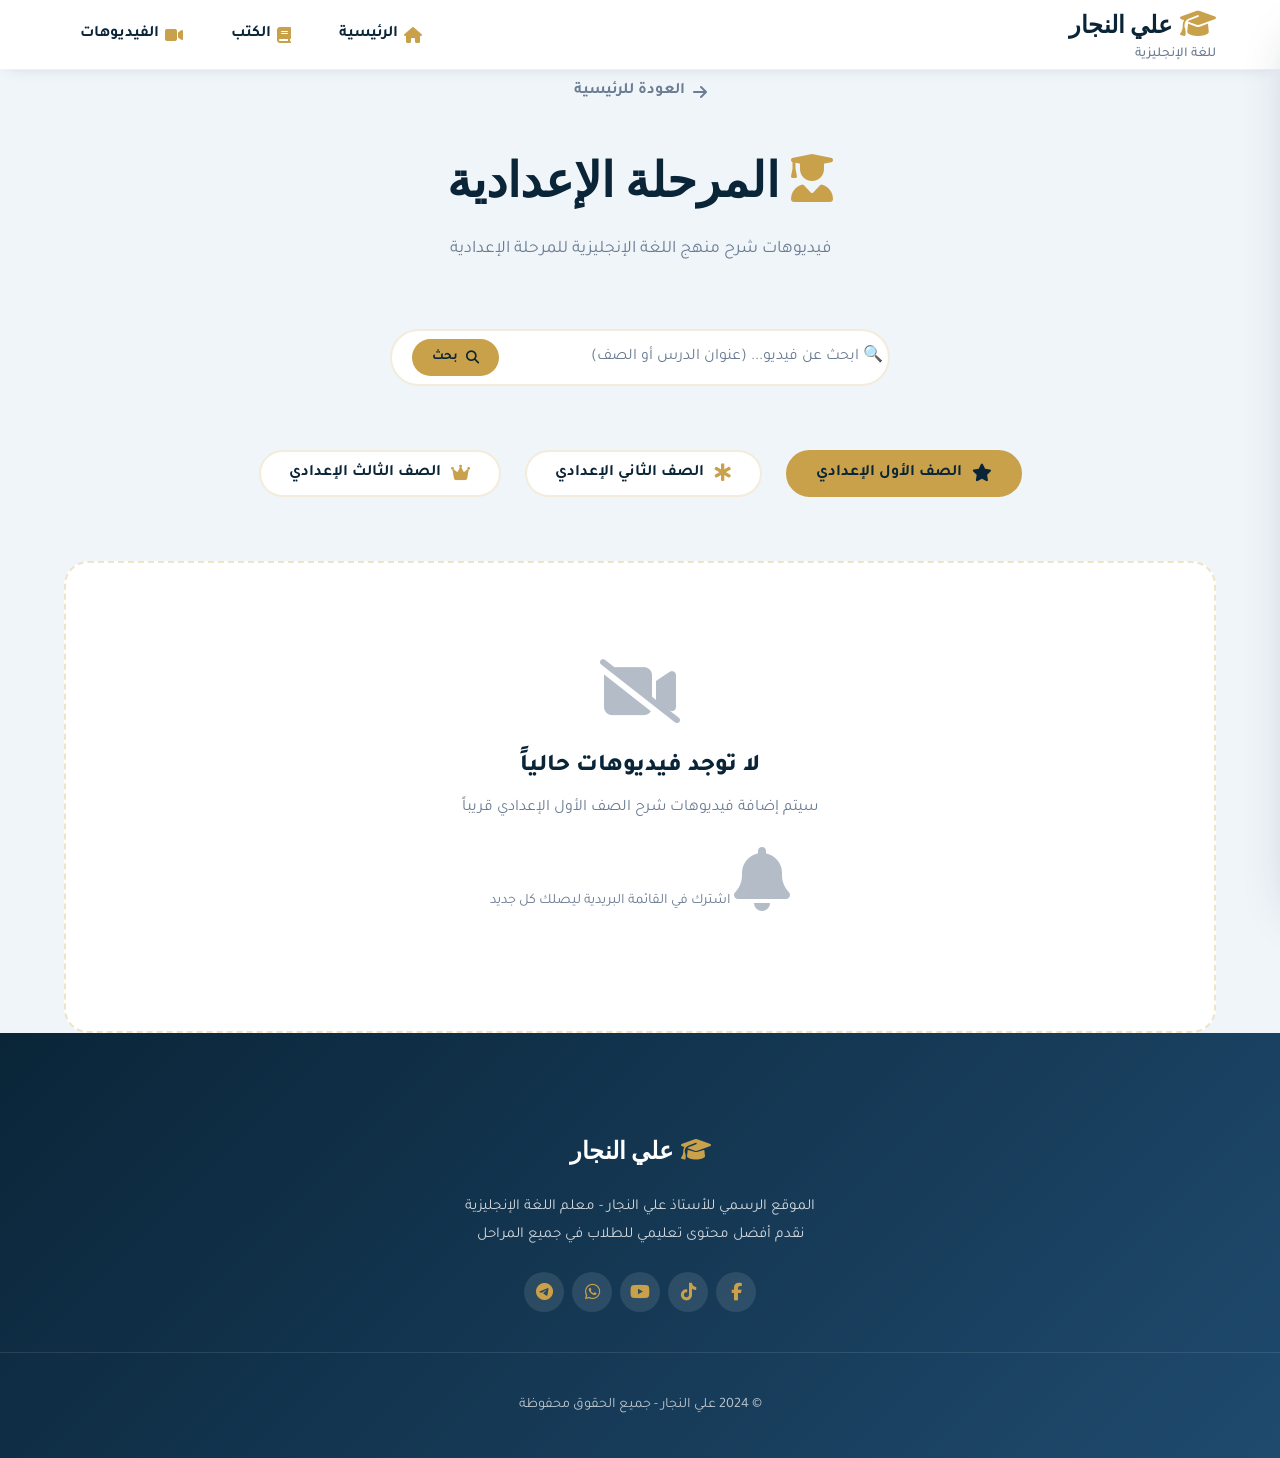
<file: videos-middle.html>
<!DOCTYPE html>
<html lang="ar" dir="rtl">
<head>
  <meta charset="UTF-8">
  <meta name="viewport" content="width=device-width, initial-scale=1.0, maximum-scale=5.0">
  <meta name="description" content="فيديوهات شرح اللغة الإنجليزية - المرحلة الإعدادية - الأستاذ علي النجار">
  <meta name="theme-color" content="#0a2538">
  <title>فيديوهات الشرح - المرحلة الإعدادية | علي النجار</title>
  
  <!-- Font Awesome 6 -->
  <link rel="stylesheet" href="https://cdnjs.cloudflare.com/ajax/libs/font-awesome/6.4.0/css/all.min.css">
  
  <!-- Google Fonts -->
  <link href="https://fonts.googleapis.com/css2?family=Cairo:wght@400;600;700;800;900&family=Playfair+Display:wght@700;900&family=Tajawal:wght@400;500;700;800&display=swap" rel="stylesheet">
  <link rel="icon" type="image/x-icon" href="Ali.ico">

  <!-- ملف الـ CSS -->
  <link rel="stylesheet" href="style.css">
  
  <style>
    /* تنسيقات إضافية للصفوف والبحث */
    .grade-tabs {
      display: flex;
      justify-content: center;
      gap: var(--space-md);
      flex-wrap: wrap;
      margin-bottom: var(--space-xl);
    }
    
    .grade-tab {
      display: flex;
      align-items: center;
      gap: 10px;
      padding: 12px 28px;
      border-radius: var(--radius-full);
      background: var(--color-white);
      border: 2px solid rgba(201,161,75,0.2);
      color: var(--color-blue-deep);
      font-weight: 700;
      font-size: 1rem;
      transition: var(--transition-slow);
      cursor: pointer;
    }
    
    .grade-tab i {
      color: var(--color-gold);
      font-size: 1.1rem;
    }
    
    .grade-tab:hover {
      background: var(--color-gold-light);
      border-color: var(--color-gold);
      transform: translateY(-2px);
    }
    
    .grade-tab.active {
      background: var(--color-gold);
      border-color: var(--color-gold);
      color: var(--color-blue-deep);
    }
    
    .grade-tab.active i {
      color: var(--color-blue-deep);
    }
    
    /* شريط البحث */
    .search-container {
      max-width: 500px;
      margin: 0 auto var(--space-xl);
    }
    
    .search-box {
      display: flex;
      align-items: center;
      background: var(--color-white);
      border: 2px solid rgba(201,161,75,0.2);
      border-radius: var(--radius-full);
      padding: 5px 5px 5px 20px;
      transition: var(--transition-normal);
    }
    
    .search-box:focus-within {
      border-color: var(--color-gold);
      box-shadow: var(--shadow-gold);
    }
    
    .search-box input {
      flex: 1;
      border: none;
      padding: 12px 0;
      font-size: 1rem;
      font-family: var(--font-primary);
      background: transparent;
      outline: none;
    }
    
    .search-box input::placeholder {
      color: var(--color-gray-medium);
    }
    
    .search-box button {
      background: var(--color-gold);
      border: none;
      padding: 10px 20px;
      border-radius: var(--radius-full);
      color: var(--color-blue-deep);
      font-weight: 600;
      cursor: pointer;
      transition: var(--transition-normal);
      display: flex;
      align-items: center;
      gap: 8px;
    }
    
    .search-box button:hover {
      background: var(--color-gold-dark);
      transform: scale(1.02);
    }
    
    /* حالة عدم وجود فيديوهات */
    .empty-videos {
      text-align: center;
      padding: var(--space-2xl);
      background: var(--color-white);
      border-radius: var(--radius-lg);
      border: 2px dashed rgba(201,161,75,0.3);
      margin-top: var(--space-lg);
    }
    
    .empty-videos i {
      font-size: 4rem;
      color: var(--color-gray-medium);
      margin-bottom: var(--space-md);
      opacity: 0.5;
    }
    
    .empty-videos h3 {
      font-size: 1.5rem;
      font-weight: 800;
      color: var(--color-blue-deep);
      margin-bottom: var(--space-xs);
    }
    
    .empty-videos p {
      color: var(--color-gray-medium);
      font-size: 1rem;
    }
    
    .grade-content {
      display: none;
    }
    
    .grade-content.active {
      display: block;
    }
    
    .videos-grid {
      display: grid;
      grid-template-columns: repeat(auto-fill, minmax(320px, 1fr));
      gap: var(--space-lg);
      margin-top: var(--space-lg);
    }
  </style>
</head>
<body>

<!-- ===== القائمة العلوية ===== -->
<header class="main-header">
  <div class="header-container">
    <div class="logo-section">
      <a href="index.html" class="logo">
        <i class="fas fa-graduation-cap"></i>
        <span>علي النجار</span>
      </a>
      <span class="logo-subtitle">للغة الإنجليزية</span>
    </div>
    
    <nav class="main-nav" id="mainNav">
      <a href="index.html" class="nav-link">
        <i class="fas fa-home"></i> الرئيسية
      </a>
      <a href="index.html" class="nav-link">
        <i class="fas fa-book"></i> الكتب
      </a>
      <a href="index.html" class="nav-link">
        <i class="fas fa-video"></i> الفيديوهات
      </a>
    </nav>
    
    <button class="mobile-menu-btn" id="mobileMenuBtn" aria-label="القائمة">
      <i class="fas fa-bars"></i>
    </button>
  </div>
</header>

<!-- ===== القائمة الجانبية للجوال ===== -->
<div class="mobile-sidebar" id="mobileSidebar">
  <div class="sidebar-header">
    <h3>القائمة</h3>
    <button class="close-sidebar" id="closeSidebar">
      <i class="fas fa-times"></i>
    </button>
  </div>
  <nav class="sidebar-nav">
    <a href="index.html"><i class="fas fa-home"></i> الرئيسية</a>
    <a href="index.html"><i class="fas fa-book"></i> الكتب</a>
    <a href="index.html"><i class="fas fa-video"></i> الفيديوهات</a>
  </nav>
</div>
<div class="sidebar-overlay" id="sidebarOverlay"></div>

<!-- ===== محتوى الصفحة ===== -->
<section class="videos-page">
  <div class="page-container">
    <div class="page-header">
      <a href="index.html" class="back-button">
        <i class="fas fa-arrow-right"></i>
        <span>العودة للرئيسية</span>
      </a>
      <h1 class="page-title">
        <i class="fas fa-user-graduate"></i>
        المرحلة الإعدادية
      </h1>
      <p class="page-description">فيديوهات شرح منهج اللغة الإنجليزية للمرحلة الإعدادية</p>
    </div>
    
    <!-- شريط البحث -->
    <div class="search-container">
      <div class="search-box">
        <input type="text" id="searchInput" placeholder="🔍 ابحث عن فيديو... (عنوان الدرس أو الصف)">
        <button id="searchBtn">
          <i class="fas fa-search"></i>
          بحث
        </button>
      </div>
    </div>
    
    <!-- أزرار اختيار الصفوف -->
    <div class="grade-tabs">
      <button class="grade-tab active" data-grade="first-prep">
        <i class="fas fa-star"></i>
        الصف الأول الإعدادي
      </button>
      <button class="grade-tab" data-grade="second-prep">
        <i class="fas fa-star-of-life"></i>
        الصف الثاني الإعدادي
      </button>
      <button class="grade-tab" data-grade="third-prep">
        <i class="fas fa-crown"></i>
        الصف الثالث الإعدادي
      </button>
    </div>
    
    <!-- محتوى الصف الأول الإعدادي -->
    <div id="first-prep" class="grade-content active">
      <div class="empty-videos">
        <i class="fas fa-video-slash"></i>
        <h3>لا توجد فيديوهات حالياً</h3>
        <p>سيتم إضافة فيديوهات شرح الصف الأول الإعدادي قريباً</p>
        <p style="margin-top: var(--space-md); font-size: 0.9rem;">
          <i class="fas fa-bell"></i> اشترك في القائمة البريدية ليصلك كل جديد
        </p>
      </div>
      <div id="first-prep-grid" class="videos-grid" style="display: none;"></div>
    </div>
    
    <!-- محتوى الصف الثاني الإعدادي -->
    <div id="second-prep" class="grade-content">
      <div class="empty-videos">
        <i class="fas fa-video-slash"></i>
        <h3>لا توجد فيديوهات حالياً</h3>
        <p>سيتم إضافة فيديوهات شرح الصف الثاني الإعدادي قريباً</p>
        <p style="margin-top: var(--space-md); font-size: 0.9rem;">
          <i class="fas fa-bell"></i> اشترك في القائمة البريدية ليصلك كل جديد
        </p>
      </div>
      <div id="second-prep-grid" class="videos-grid" style="display: none;"></div>
    </div>
    
    <!-- محتوى الصف الثالث الإعدادي -->
    <div id="third-prep" class="grade-content">
      <div class="empty-videos">
        <i class="fas fa-video-slash"></i>
        <h3>لا توجد فيديوهات حالياً</h3>
        <p>سيتم إضافة فيديوهات شرح الصف الثالث الإعدادي قريباً</p>
        <p style="margin-top: var(--space-md); font-size: 0.9rem;">
          <i class="fas fa-bell"></i> اشترك في القائمة البريدية ليصلك كل جديد
        </p>
      </div>
      <div id="third-prep-grid" class="videos-grid" style="display: none;"></div>
    </div>
  </div>
</section>

<!-- ===== التذييل ===== -->
<footer class="main-footer">
  <div class="footer-container">
    <div class="footer-section">
      <div class="footer-logo">
        <i class="fas fa-graduation-cap"></i>
        <span>علي النجار</span>
      </div>
      <p class="footer-description">
        الموقع الرسمي للأستاذ علي النجار - معلم اللغة الإنجليزية
        <br>نقدم أفضل محتوى تعليمي للطلاب في جميع المراحل
      </p>
      <div class="footer-social">
        <a href="#" aria-label="فيسبوك"><i class="fab fa-facebook-f"></i></a>
        <a href="#" aria-label="تيك توك"><i class="fab fa-tiktok"></i></a>
        <a href="#" aria-label="يوتيوب"><i class="fab fa-youtube"></i></a>
        <a href="https://wa.me/201144112839" aria-label="واتساب"><i class="fab fa-whatsapp"></i></a>
        <a href="#" aria-label="تيليجرام"><i class="fab fa-telegram"></i></a>
      </div>
    </div>
  </div>
  
  <div class="footer-bottom">
    <p>&copy; 2024 علي النجار - جميع الحقوق محفوظة</p>
  </div>
</footer>

<!-- ===== زر الصعود للأعلى ===== -->
<button class="scroll-top" id="scrollTopBtn" aria-label="الصعود للأعلى">
  <i class="fas fa-arrow-up"></i>
</button>

<script>
  // إعداد زر الصعود للأعلى
  const scrollTopBtn = document.getElementById('scrollTopBtn');
  if (scrollTopBtn) {
    window.addEventListener('scroll', () => {
      if (window.scrollY > 300) scrollTopBtn.classList.add('visible');
      else scrollTopBtn.classList.remove('visible');
    });
    scrollTopBtn.addEventListener('click', () => window.scrollTo({ top: 0, behavior: 'smooth' }));
  }
  
  // إعداد القائمة الجانبية
  const menuBtn = document.getElementById('mobileMenuBtn');
  const closeBtn = document.getElementById('closeSidebar');
  const sidebar = document.getElementById('mobileSidebar');
  const overlay = document.getElementById('sidebarOverlay');
  
  if (menuBtn) {
    menuBtn.addEventListener('click', () => {
      sidebar.classList.add('active');
      overlay.classList.add('active');
      document.body.style.overflow = 'hidden';
    });
  }
  
  if (closeBtn) {
    closeBtn.addEventListener('click', () => {
      sidebar.classList.remove('active');
      overlay.classList.remove('active');
      document.body.style.overflow = '';
    });
  }
  
  if (overlay) {
    overlay.addEventListener('click', () => {
      sidebar.classList.remove('active');
      overlay.classList.remove('active');
      document.body.style.overflow = '';
    });
  }
  
  // ===== تبديل الصفوف =====
  const gradeTabs = document.querySelectorAll('.grade-tab');
  const gradeContents = document.querySelectorAll('.grade-content');
  
  gradeTabs.forEach(tab => {
    tab.addEventListener('click', () => {
      // إزالة الفئة النشطة من جميع الأزرار
      gradeTabs.forEach(t => t.classList.remove('active'));
      tab.classList.add('active');
      
      // إخفاء جميع المحتويات
      gradeContents.forEach(content => content.classList.remove('active'));
      
      // إظهار المحتوى المحدد
      const gradeId = tab.getAttribute('data-grade');
      const activeContent = document.getElementById(gradeId);
      if (activeContent) {
        activeContent.classList.add('active');
      }
      
      // تمرير سلس للجزء العلوي من المحتوى
      setTimeout(() => {
        document.querySelector('.grade-tabs').scrollIntoView({ behavior: 'smooth', block: 'start' });
      }, 100);
    });
  });
  
  // ============================================
  // 📌 أضف فيديوهاتك هنا (المرحلة الإعدادية أو الثانوية)
  // ============================================
  
  // مصفوفة فيديوهات الصف الأول
  const firstGradeVideos = [
    // اكتب فيديوهات الصف الأول هنا
  ];
  
  // مصفوفة فيديوهات الصف الثاني
  const secondGradeVideos = [
    // اكتب فيديوهات الصف الثاني هنا
  ];
  
  // مصفوفة فيديوهات الصف الثالث
  const thirdGradeVideos = [
    // اكتب فيديوهات الصف الثالث هنا
  ];
  
  // ===== دوال عرض الفيديوهات =====
  function renderVideos(videos, gridId, emptyId) {
    const grid = document.getElementById(gridId);
    const empty = document.getElementById(emptyId);
    
    if (!grid) return;
    
    if (videos.length === 0) {
      if (empty) empty.style.display = 'block';
      grid.style.display = 'none';
      grid.innerHTML = '';
    } else {
      if (empty) empty.style.display = 'none';
      grid.style.display = 'grid';
      
      grid.innerHTML = videos.map(video => `
        <div class="video-card">
          <div class="video-thumbnail">
            <img src="${video.thumbnail}" alt="${video.title}">
            <div class="play-overlay">
              <i class="fas fa-play"></i>
            </div>
          </div>
          <div class="video-info">
            <h3>${video.title}</h3>
            <p>${video.description}</p>
            <div style="display: flex; gap: 10px; align-items: center; flex-wrap: wrap; margin-top: 8px;">
              <span class="video-duration"><i class="fas fa-clock"></i> ${video.duration}</span>
              <a href="${video.youtubeUrl}" class="video-link" target="_blank" style="display: inline-flex; align-items: center; gap: 8px; background: var(--color-gold); color: var(--color-blue-deep); padding: 8px 16px; border-radius: 50px; font-size: 0.85rem; font-weight: 600; text-decoration: none;">
                <i class="fab fa-youtube"></i> مشاهدة على يوتيوب
              </a>
            </div>
          </div>
        </div>
      `).join('');
    }
  }
  
  function loadAllVideos() {
    renderVideos(firstGradeVideos, 'first-prep-grid', 'first-prep-empty');
    renderVideos(secondGradeVideos, 'second-prep-grid', 'second-prep-empty');
    renderVideos(thirdGradeVideos, 'third-prep-grid', 'third-prep-empty');
  }
  
  // ===== تبديل الصفوف =====
  const gradeTabs = document.querySelectorAll('.grade-tab');
  const gradeContents = document.querySelectorAll('.grade-content');
  let currentGrade = 'first-prep';
  
  gradeTabs.forEach(tab => {
    tab.addEventListener('click', () => {
      gradeTabs.forEach(t => t.classList.remove('active'));
      tab.classList.add('active');
      
      gradeContents.forEach(content => content.classList.remove('active'));
      
      currentGrade = tab.getAttribute('data-grade');
      const activeContent = document.getElementById(currentGrade);
      if (activeContent) activeContent.classList.add('active');
      
      document.getElementById('searchInput').value = '';
      loadAllVideos();
      
      setTimeout(() => {
        document.querySelector('.grade-tabs').scrollIntoView({ behavior: 'smooth', block: 'start' });
      }, 100);
    });
  });
  
  // ===== وظيفة البحث =====
  const searchInput = document.getElementById('searchInput');
  const searchBtn = document.getElementById('searchBtn');
  
  function searchInGrade(grade, searchTerm) {
    let videos = [];
    let gridId = '';
    let emptyId = '';
    
    if (grade === 'first-prep') {
      videos = [...firstGradeVideos];
      gridId = 'first-prep-grid';
      emptyId = 'first-prep-empty';
    } else if (grade === 'second-prep') {
      videos = [...secondGradeVideos];
      gridId = 'second-prep-grid';
      emptyId = 'second-prep-empty';
    } else {
      videos = [...thirdGradeVideos];
      gridId = 'third-prep-grid';
      emptyId = 'third-prep-empty';
    }
    
    const grid = document.getElementById(gridId);
    const empty = document.getElementById(emptyId);
    
    if (searchTerm === '') {
      renderVideos(videos, gridId, emptyId);
      return;
    }
    
    const filteredVideos = videos.filter(video => 
      video.title.includes(searchTerm) || video.description.includes(searchTerm)
    );
    
    if (filteredVideos.length === 0) {
      if (empty) {
        empty.style.display = 'block';
        empty.innerHTML = `
          <i class="fas fa-search"></i>
          <h3>لا توجد نتائج</h3>
          <p>لم نجد فيديوهات تحتوي على "${searchTerm}"</p>
          <button onclick="location.reload()" style="margin-top: 20px; background: var(--color-gold); border: none; padding: 10px 20px; border-radius: 50px; cursor: pointer; font-weight: bold;">
            <i class="fas fa-undo"></i> عرض الكل
          </button>
        `;
        grid.style.display = 'none';
      }
    } else {
      if (empty) empty.style.display = 'none';
      grid.style.display = 'grid';
      grid.innerHTML = filteredVideos.map(video => `
        <div class="video-card">
          <div class="video-thumbnail">
            <img src="${video.thumbnail}" alt="${video.title}">
            <div class="play-overlay">
              <i class="fas fa-play"></i>
            </div>
          </div>
          <div class="video-info">
            <h3>${video.title}</h3>
            <p>${video.description}</p>
            <div style="display: flex; gap: 10px; align-items: center; flex-wrap: wrap; margin-top: 8px;">
              <span class="video-duration"><i class="fas fa-clock"></i> ${video.duration}</span>
              <a href="${video.youtubeUrl}" class="video-link" target="_blank" style="display: inline-flex; align-items: center; gap: 8px; background: var(--color-gold); color: var(--color-blue-deep); padding: 8px 16px; border-radius: 50px; font-size: 0.85rem; font-weight: 600; text-decoration: none;">
                <i class="fab fa-youtube"></i> مشاهدة على يوتيوب
              </a>
            </div>
          </div>
        </div>
      `).join('');
    }
  }
  
  function performSearch() {
    const searchTerm = searchInput.value.trim();
    searchInGrade(currentGrade, searchTerm);
  }
  
  searchBtn.addEventListener('click', performSearch);
  searchInput.addEventListener('keypress', (e) => {
    if (e.key === 'Enter') performSearch();
  });
  
  loadAllVideos();
    // هنا يمكنك لاحقاً إضافة كود البحث الفعلي عندما توجد فيديوهات
    // مثال:
    // searchVideos(searchTerm);
  }
  
  searchBtn.addEventListener('click', performSearch);
  searchInput.addEventListener('keypress', (e) => {
    if (e.key === 'Enter') {
      performSearch();
    }
  });
  
  // دالة عرض إشعار مؤقت
  function showToast(message) {
    // إزالة أي إشعار موجود
    const existingToast = document.querySelector('.custom-toast');
    if (existingToast) existingToast.remove();
    
    const toast = document.createElement('div');
    toast.className = 'custom-toast';
    toast.innerHTML = `
      <i class="fas fa-info-circle"></i>
      <span>${message}</span>
    `;
    toast.style.cssText = `
      position: fixed;
      bottom: 30px;
      left: 50%;
      transform: translateX(-50%);
      background: var(--color-gold);
      color: var(--color-blue-deep);
      padding: 12px 24px;
      border-radius: 50px;
      font-weight: 600;
      z-index: 9999;
      display: flex;
      align-items: center;
      gap: 10px;
      box-shadow: var(--shadow-lg);
      animation: slideUp 0.3s ease, fadeOut 0.3s ease 2.7s forwards;
    `;
    
    document.body.appendChild(toast);
    setTimeout(() => toast.remove(), 3000);
  }
  
  // إضافة أنيميشن للتوست
  const style = document.createElement('style');
  style.textContent = `
    @keyframes slideUp {
      from { opacity: 0; transform: translateX(-50%) translateY(20px); }
      to { opacity: 1; transform: translateX(-50%) translateY(0); }
    }
    @keyframes fadeOut {
      to { opacity: 0; transform: translateX(-50%) translateY(-20px); }
    }
  `;
  document.head.appendChild(style);
</script>
</body>
</html>
</file>
<file: style.css>
/* ============================================
   الملف: styles.css
   الوصف: ملف التنسيقات الرئيسي
   ============================================ */

/* ===== 1. المتغيرات العامة ===== */
:root {
  --color-gold: #c9a14b;
  --color-gold-dark: #b68a3a;
  --color-gold-light: #e2c084;
  --color-gold-glow: rgba(201, 161, 75, 0.4);
  
  --color-blue-deep: #0a2538;
  --color-blue-medium: #1f4a6e;
  --color-blue-light: #e8f0fe;
  
  --color-white: #ffffff;
  --color-white-soft: #f8fafd;
  --color-gray-light: #f0f5fa;
  --color-gray-medium: #6b7c93;
  --color-gray-dark: #4a5568;
  --color-error: #dc3545;
  --color-success: #28a745;
  
  --shadow-xs: 0 2px 8px -4px rgba(0, 20, 40, 0.1);
  --shadow-sm: 0 5px 15px -8px rgba(0, 20, 40, 0.15);
  --shadow-md: 0 10px 25px -12px rgba(10, 37, 56, 0.2);
  --shadow-lg: 0 20px 40px -15px rgba(10, 37, 56, 0.25);
  --shadow-xl: 0 25px 50px -20px rgba(10, 37, 56, 0.3);
  --shadow-gold: 0 10px 30px -10px var(--color-gold-glow);
  
  --transition-fast: all 0.2s ease;
  --transition-normal: all 0.3s cubic-bezier(0.25, 0.46, 0.45, 0.94);
  --transition-slow: all 0.5s cubic-bezier(0.175, 0.885, 0.32, 1.275);
  
  --radius-sm: 8px;
  --radius-md: 16px;
  --radius-lg: 24px;
  --radius-xl: 40px;
  --radius-full: 9999px;
  
  --space-xs: 8px;
  --space-sm: 16px;
  --space-md: 24px;
  --space-lg: 40px;
  --space-xl: 64px;
  --space-2xl: 96px;
  
  --font-primary: 'Tajawal', 'Cairo', sans-serif;
  --font-secondary: 'Playfair Display', serif;
  
  --header-height: 70px;
  --container-max: 1200px;
}

/* ===== 2. إعادة التعيين والأساسيات ===== */
*, *::before, *::after {
  margin: 0;
  padding: 0;
  box-sizing: border-box;
}

html {
  scroll-behavior: smooth;
  font-size: 16px;
}

body {
  font-family: var(--font-primary);
  background: var(--color-gray-light);
  color: var(--color-blue-deep);
  line-height: 1.7;
  min-height: 100vh;
  display: flex;
  flex-direction: column;
  overflow-x: hidden;
  -webkit-font-smoothing: antialiased;
}

a { text-decoration: none; color: inherit; transition: var(--transition-fast); }
button { font-family: inherit; cursor: pointer; border: none; background: none; }
img { max-width: 100%; height: auto; display: block; }
ul { list-style: none; }

.container {
  max-width: var(--container-max);
  margin: 0 auto;
  padding: 0 var(--space-md);
}

.hidden { display: none !important; }

/* ===== 3. الهيدر ===== */
.main-header {
  background: rgba(255, 255, 255, 0.98);
  backdrop-filter: blur(12px);
  box-shadow: var(--shadow-sm);
  border-bottom: 1px solid rgba(201, 161, 75, 0.15);
  position: sticky;
  top: 0;
  z-index: 1000;
  height: var(--header-height);
}

.header-container {
  max-width: var(--container-max);
  margin: 0 auto;
  padding: 0 var(--space-md);
  height: 100%;
  display: flex;
  align-items: center;
  justify-content: space-between;
  gap: var(--space-md);
}

.logo-section {
  display: flex;
  flex-direction: column;
  align-items: flex-start;
}

.logo {
  display: flex;
  align-items: center;
  gap: var(--space-xs);
  font-family: var(--font-secondary);
  font-size: 1.5rem;
  font-weight: 900;
  color: var(--color-blue-deep);
}

.logo i { color: var(--color-gold); font-size: 1.8rem; }
.logo-subtitle { font-size: 0.85rem; color: var(--color-gray-medium); font-weight: 500; }

.main-nav { display: flex; gap: var(--space-sm); }

.nav-link {
  display: flex;
  align-items: center;
  gap: 6px;
  padding: 8px 16px;
  border-radius: var(--radius-full);
  font-weight: 600;
  color: var(--color-blue-deep);
  transition: var(--transition-normal);
}

.nav-link:hover, .nav-link.active {
  background: var(--color-blue-light);
  color: var(--color-blue-medium);
}

.nav-link i { color: var(--color-gold); }

.auth-section { display: flex; gap: var(--space-xs); align-items: center; }

.user-section {
  display: flex;
  align-items: center;
  gap: var(--space-sm);
  background: linear-gradient(135deg, rgba(201,161,75,0.15), rgba(201,161,75,0.05));
  padding: 6px 16px;
  border-radius: var(--radius-full);
  border: 1px solid var(--color-gold);
}

.user-avatar img {
  width: 36px;
  height: 36px;
  border-radius: 50%;
  object-fit: cover;
  border: 2px solid var(--color-gold);
}

.user-details { display: flex; align-items: center; gap: var(--space-sm); }
.user-name { font-weight: 700; color: var(--color-blue-deep); font-size: 0.95rem; }

.btn-logout {
  color: var(--color-gold);
  font-size: 1.1rem;
  padding: 4px 8px;
  border-radius: 50%;
  transition: var(--transition-fast);
}

.btn-logout:hover { background: rgba(220, 53, 69, 0.1); color: var(--color-error); }
.mobile-menu-btn { display: none; font-size: 1.5rem; color: var(--color-blue-deep); padding: 8px; }

/* ===== 4. الأزرار ===== */
.btn {
  display: inline-flex;
  align-items: center;
  justify-content: center;
  gap: 8px;
  padding: 10px 24px;
  border-radius: var(--radius-full);
  font-weight: 700;
  font-size: 0.95rem;
  transition: var(--transition-normal);
  white-space: nowrap;
  border: 2px solid transparent;
}

.btn-block {
  width: 100%;
}

.btn-login {
  background: transparent;
  border-color: var(--color-gold);
  color: var(--color-blue-deep);
}

.btn-login:hover {
  background: var(--color-gold);
  color: var(--color-white);
  transform: translateY(-2px);
  box-shadow: var(--shadow-gold);
}

.btn-signup {
  background: var(--color-gold);
  color: var(--color-blue-deep);
  border-color: var(--color-gold);
}

.btn-signup:hover {
  background: transparent;
  color: var(--color-gold);
  transform: translateY(-2px);
  box-shadow: var(--shadow-gold);
}

.btn-primary {
  background: var(--color-gold);
  color: var(--color-blue-deep);
  border-color: var(--color-gold);
}

.btn-primary:hover {
  background: transparent;
  color: var(--color-gold);
  transform: translateY(-3px);
  box-shadow: var(--shadow-gold);
}

.btn-outline {
  background: transparent;
  border-color: var(--color-gold);
  color: var(--color-gold);
}

.btn-outline:hover {
  background: var(--color-gold);
  color: var(--color-blue-deep);
  transform: translateY(-3px);
  box-shadow: var(--shadow-gold);
}

.btn-lg { padding: 14px 32px; font-size: 1.1rem; }

/* ===== 5. النماذج المنبثقة ===== */
.modal-overlay {
  position: fixed;
  top: 0;
  left: 0;
  right: 0;
  bottom: 0;
  background: rgba(0, 0, 0, 0.5);
  z-index: 2000;
  backdrop-filter: blur(5px);
}

.modal {
  position: fixed;
  top: 50%;
  left: 50%;
  transform: translate(-50%, -50%);
  background: var(--color-white);
  border-radius: var(--radius-lg);
  box-shadow: var(--shadow-xl);
  width: 90%;
  max-width: 450px;
  z-index: 2001;
  animation: modalSlideIn 0.3s ease;
}

@keyframes modalSlideIn {
  from {
    opacity: 0;
    transform: translate(-50%, -60%);
  }
  to {
    opacity: 1;
    transform: translate(-50%, -50%);
  }
}

.modal-header {
  display: flex;
  justify-content: space-between;
  align-items: center;
  padding: var(--space-md);
  border-bottom: 1px solid rgba(201, 161, 75, 0.2);
}

.modal-header h3 {
  font-size: 1.3rem;
  font-weight: 800;
  color: var(--color-blue-deep);
  display: flex;
  align-items: center;
  gap: 8px;
}

.modal-header h3 i { color: var(--color-gold); }

.modal-close {
  font-size: 1.2rem;
  color: var(--color-gray-medium);
  padding: 4px 8px;
  border-radius: 50%;
  transition: var(--transition-fast);
}

.modal-close:hover {
  background: rgba(220, 53, 69, 0.1);
  color: var(--color-error);
}

.modal-body {
  padding: var(--space-lg);
}

.form-group {
  margin-bottom: var(--space-md);
}

.form-group label {
  display: block;
  margin-bottom: var(--space-xs);
  font-weight: 600;
  color: var(--color-blue-deep);
}

.form-group label i {
  color: var(--color-gold);
  margin-left: 6px;
}

.form-group input {
  width: 100%;
  padding: 12px 16px;
  border: 2px solid rgba(201, 161, 75, 0.2);
  border-radius: var(--radius-md);
  font-family: var(--font-primary);
  font-size: 1rem;
  transition: var(--transition-fast);
}

.form-group input:focus {
  outline: none;
  border-color: var(--color-gold);
  box-shadow: 0 0 0 3px rgba(201, 161, 75, 0.2);
}

.modal-footer {
  text-align: center;
  margin-top: var(--space-lg);
  padding-top: var(--space-md);
  border-top: 1px solid rgba(201, 161, 75, 0.2);
}

.modal-footer a {
  color: var(--color-gold);
  font-weight: 700;
}

.modal-footer a:hover {
  text-decoration: underline;
}

/* ===== 6. قسم البطل ===== */
.hero-section {
  position: relative;
  background: linear-gradient(145deg, #d9d2c0 0%, #e5decc 50%, #f0e9d5 100%);
  padding: var(--space-2xl) 0 var(--space-xl);
  overflow: hidden;
}

.hero-background { position: absolute; inset: 0; pointer-events: none; }

.hero-pattern {
  position: absolute;
  inset: 0;
  background-image: 
    radial-gradient(circle at 20% 30%, rgba(201,161,75,0.08) 0%, transparent 40%),
    radial-gradient(circle at 80% 70%, rgba(10,37,56,0.05) 0%, transparent 40%);
  animation: float 20s ease-in-out infinite;
}

@keyframes float {
  0%, 100% { transform: translate(0, 0); }
  25% { transform: translate(2%, 2%); }
  50% { transform: translate(0, 4%); }
  75% { transform: translate(-2%, 2%); }
}

.hero-gradient {
  position: absolute;
  inset: 0;
  background: linear-gradient(180deg, transparent 0%, rgba(255,255,255,0.5) 100%);
}

.hero-container {
  max-width: var(--container-max);
  margin: 0 auto;
  padding: 0 var(--space-md);
  display: grid;
  grid-template-columns: 1fr 1.5fr;
  gap: var(--space-xl);
  align-items: center;
  position: relative;
  z-index: 1;
}

.hero-image { display: flex; justify-content: center; align-items: center; position: relative; }

.image-frame { position: relative; width: 280px; height: 280px; }

.teacher-photo {
  width: 100%;
  height: 100%;
  border-radius: 50%;
  object-fit: cover;
  border: 5px solid var(--color-gold);
  box-shadow: var(--shadow-xl);
  transition: var(--transition-slow);
  background: var(--color-white);
  padding: 5px;
}

.teacher-photo:hover {
  transform: scale(1.05) rotate(3deg);
  box-shadow: var(--shadow-gold), 0 0 0 10px rgba(201,161,75,0.1);
}

.image-decoration {
  position: absolute;
  inset: -20px;
  border: 3px dashed var(--color-gold);
  border-radius: 50%;
  animation: rotate 30s linear infinite;
}

@keyframes rotate {
  from { transform: rotate(0deg); }
  to { transform: rotate(360deg); }
}

.experience-badge {
  position: absolute;
  bottom: 20px;
  right: 0;
  background: var(--color-gold);
  color: var(--color-blue-deep);
  padding: 12px 20px;
  border-radius: var(--radius-lg);
  text-align: center;
  box-shadow: var(--shadow-md);
  animation: bounce 2s infinite;
}

@keyframes bounce {
  0%, 100% { transform: translateY(0); }
  50% { transform: translateY(-5px); }
}

.badge-number { display: block; font-size: 1.8rem; font-weight: 900; line-height: 1; }
.badge-text { font-size: 0.85rem; font-weight: 600; }

.hero-content { text-align: right; }

.hero-badge {
  display: inline-flex;
  align-items: center;
  gap: 6px;
  background: rgba(201,161,75,0.15);
  color: var(--color-gold-dark);
  padding: 8px 16px;
  border-radius: var(--radius-full);
  font-weight: 700;
  font-size: 0.9rem;
  margin-bottom: var(--space-md);
}

.hero-badge i { color: var(--color-gold); }

.hero-title {
  font-family: var(--font-secondary);
  font-size: clamp(2.5rem, 5vw, 4rem);
  font-weight: 900;
  line-height: 1.2;
  color: var(--color-blue-deep);
  margin-bottom: var(--space-xs);
}

.hero-title .highlight { color: var(--color-gold); display: block; }

.hero-subtitle {
  font-size: clamp(1.2rem, 3vw, 1.8rem);
  font-weight: 700;
  color: var(--color-blue-medium);
  margin-bottom: var(--space-md);
}

.hero-description {
  font-size: 1.1rem;
  color: var(--color-gray-dark);
  margin-bottom: var(--space-lg);
  padding: var(--space-md);
  background: rgba(255,255,255,0.6);
  backdrop-filter: blur(8px);
  border-radius: var(--radius-lg);
  border: 1px solid rgba(201,161,75,0.2);
  display: flex;
  align-items: flex-start;
  gap: var(--space-sm);
}

.hero-description i { color: var(--color-gold); font-size: 1.3rem; margin-top: 3px; }

.hero-actions { display: flex; gap: var(--space-md); flex-wrap: wrap; }

.hero-wave { position: absolute; bottom: 0; left: 0; right: 0; line-height: 0; }
.hero-wave svg { width: 100%; height: 80px; }
.hero-wave path { fill: var(--color-white); }

/* ===== 7. قسم المميزات ===== */
.features-section { background: var(--color-white); padding: var(--space-2xl) 0; }

.section-header { text-align: center; margin-bottom: var(--space-xl); }

.section-title {
  font-family: var(--font-secondary);
  font-size: clamp(2rem, 4vw, 2.8rem);
  font-weight: 900;
  color: var(--color-blue-deep);
  margin-bottom: var(--space-sm);
}

.section-subtitle { font-size: 1.1rem; color: var(--color-gray-medium); max-width: 600px; margin: 0 auto; }

.features-grid {
  display: grid;
  grid-template-columns: repeat(auto-fit, minmax(250px, 1fr));
  gap: var(--space-lg);
}

.feature-card {
  background: var(--color-white-soft);
  border-radius: var(--radius-lg);
  padding: var(--space-lg);
  text-align: center;
  transition: var(--transition-slow);
  border: 1px solid rgba(201,161,75,0.1);
}

.feature-card:hover {
  transform: translateY(-8px);
  box-shadow: var(--shadow-gold);
  border-color: var(--color-gold);
}

.feature-icon {
  width: 80px;
  height: 80px;
  margin: 0 auto var(--space-md);
  background: linear-gradient(135deg, var(--color-gold), var(--color-gold-light));
  border-radius: 50%;
  display: flex;
  align-items: center;
  justify-content: center;
  font-size: 2rem;
  color: var(--color-blue-deep);
  transition: var(--transition-slow);
}

.feature-card:hover .feature-icon { transform: scale(1.1) rotate(5deg); }

.feature-card h3 { font-size: 1.3rem; font-weight: 800; color: var(--color-blue-deep); margin-bottom: var(--space-xs); }
.feature-card p { color: var(--color-gray-medium); font-size: 0.95rem; line-height: 1.6; }

/* ===== 8. البطاقات الرئيسية ===== */
.main-content { padding: var(--space-xl) 0; }

.choices-section {
  display: grid;
  grid-template-columns: repeat(auto-fit, minmax(280px, 1fr));
  gap: var(--space-lg);
  max-width: 800px;
  margin: 0 auto;
}

.choice-card {
  background: var(--color-white);
  border-radius: var(--radius-xl);
  padding: var(--space-lg);
  text-align: center;
  cursor: pointer;
  transition: var(--transition-slow);
  border: 1px solid rgba(201,161,75,0.1);
  box-shadow: var(--shadow-md);
  position: relative;
  overflow: hidden;
}

.choice-card::before {
  content: '';
  position: absolute;
  top: 0;
  left: 0;
  right: 0;
  height: 4px;
  background: linear-gradient(90deg, var(--color-gold), var(--color-gold-light), var(--color-gold));
  transform: scaleX(0);
  transition: transform 0.4s ease;
  transform-origin: right;
}

.choice-card:hover::before { transform: scaleX(1); transform-origin: left; }

.choice-card:hover {
  transform: translateY(-10px) scale(1.02);
  box-shadow: var(--shadow-gold), var(--shadow-xl);
  border-color: var(--color-gold);
}

.card-image-wrapper { position: relative; width: 130px; height: 130px; margin: 0 auto var(--space-md); }

.card-image {
  width: 100%;
  height: 100%;
  border-radius: 50%;
  object-fit: cover;
  border: 4px solid var(--color-gold);
  transition: var(--transition-slow);
  background: var(--color-white);
  padding: 4px;
}

.choice-card:hover .card-image { transform: scale(1.08) rotate(5deg); box-shadow: var(--shadow-gold); }

.card-overlay {
  position: absolute;
  inset: 0;
  border-radius: 50%;
  background: rgba(201,161,75,0.9);
  display: flex;
  align-items: center;
  justify-content: center;
  opacity: 0;
  transition: var(--transition-normal);
}

.card-overlay i {
  color: var(--color-white);
  font-size: 2rem;
  transform: translateX(20px);
  transition: var(--transition-normal);
}

.choice-card:hover .card-overlay { opacity: 1; }
.choice-card:hover .card-overlay i { transform: translateX(0); }

.card-content h2 {
  font-size: 1.4rem;
  font-weight: 900;
  color: var(--color-blue-deep);
  margin-bottom: var(--space-xs);
  display: flex;
  align-items: center;
  justify-content: center;
  gap: 8px;
}

.card-content h2 i { color: var(--color-gold); }
.card-content p { color: var(--color-gray-medium); font-weight: 600; margin-bottom: var(--space-sm); }

.card-tag {
  display: inline-block;
  background: var(--color-gold);
  color: var(--color-blue-deep);
  padding: 4px 16px;
  border-radius: var(--radius-full);
  font-size: 0.85rem;
  font-weight: 700;
}

/* ===== 9. الصفحات ===== */
.page-section { padding: var(--space-xl) 0; min-height: 60vh; }
.page-container { max-width: var(--container-max); margin: 0 auto; padding: 0 var(--space-md); }
.page-header { text-align: center; margin-bottom: var(--space-xl); }

.back-button {
  display: inline-flex;
  align-items: center;
  gap: 8px;
  color: var(--color-gray-medium);
  font-weight: 600;
  margin-bottom: var(--space-md);
  padding: 8px 16px;
  border-radius: var(--radius-full);
  transition: var(--transition-fast);
}

.back-button:hover { color: var(--color-gold); background: rgba(201,161,75,0.1); }

.page-title {
  font-family: var(--font-secondary);
  font-size: clamp(2rem, 5vw, 3rem);
  font-weight: 900;
  color: var(--color-blue-deep);
  margin-bottom: var(--space-sm);
  display: flex;
  align-items: center;
  justify-content: center;
  gap: 12px;
}

.page-title i { color: var(--color-gold); }
.page-description { color: var(--color-gray-medium); font-size: 1.1rem; }

/* ===== 10. شبكة الكتب ===== */
.books-filter { display: flex; justify-content: center; gap: var(--space-sm); flex-wrap: wrap; margin-bottom: var(--space-lg); }

.filter-btn {
  padding: 10px 24px;
  border-radius: var(--radius-full);
  background: var(--color-white);
  border: 2px solid rgba(201,161,75,0.2);
  color: var(--color-blue-deep);
  font-weight: 700;
  transition: var(--transition-normal);
}

.filter-btn:hover, .filter-btn.active {
  background: var(--color-gold);
  border-color: var(--color-gold);
  color: var(--color-blue-deep);
}

.books-grid { display: grid; grid-template-columns: repeat(auto-fill, minmax(180px, 1fr)); gap: var(--space-md); }

.book-card {
  background: var(--color-white);
  border-radius: var(--radius-lg);
  padding: var(--space-md);
  text-align: center;
  border: 1px solid rgba(201,161,75,0.1);
  transition: var(--transition-slow);
  animation: fadeInUp 0.5s ease;
}

@keyframes fadeInUp {
  from { opacity: 0; transform: translateY(20px); }
  to { opacity: 1; transform: translateY(0); }
}

.book-card:hover { transform: translateY(-6px); box-shadow: var(--shadow-gold); border-color: var(--color-gold); }

.book-card img {
  width: 100%;
  max-width: 140px;
  aspect-ratio: 3/4;
  object-fit: cover;
  border-radius: var(--radius-md);
  margin: 0 auto var(--space-sm);
  border: 3px solid var(--color-white);
  box-shadow: var(--shadow-sm);
  transition: var(--transition-slow);
}

.book-card:hover img { transform: scale(1.05) rotate(2deg); border-color: var(--color-gold); }

.book-card h4 { font-size: 1rem; font-weight: 800; color: var(--color-blue-deep); margin-bottom: 4px; }
.book-card p { color: var(--color-gray-medium); font-size: 0.9rem; margin-bottom: var(--space-sm); }

.book-download {
  display: inline-flex;
  align-items: center;
  gap: 6px;
  background: var(--color-gold);
  color: var(--color-blue-deep);
  padding: 8px 20px;
  border-radius: var(--radius-full);
  font-size: 0.9rem;
  font-weight: 700;
  transition: var(--transition-normal);
}

.book-download:hover { background: transparent; border: 2px solid var(--color-gold); color: var(--color-gold); transform: scale(1.05); }

/* ===== 11. مراحل الفيديوهات ===== */
.stage-selector { display: flex; justify-content: center; gap: var(--space-md); flex-wrap: wrap; margin-bottom: var(--space-xl); }

.stage-btn {
  display: flex;
  align-items: center;
  gap: 10px;
  padding: 14px 28px;
  border-radius: var(--radius-full);
  background: var(--color-white);
  border: 2px solid rgba(201,161,75,0.2);
  color: var(--color-blue-deep);
  font-weight: 700;
  font-size: 1.05rem;
  transition: var(--transition-slow);
}

.stage-btn i { color: var(--color-gold); font-size: 1.2rem; transition: var(--transition-normal); }

.stage-btn:hover {
  background: var(--color-gold);
  border-color: var(--color-gold);
  color: var(--color-blue-deep);
  transform: translateY(-4px);
  box-shadow: var(--shadow-gold);
}

.stage-btn:hover i { color: var(--color-blue-deep); transform: scale(1.2) rotate(10deg); }

.stage-content { min-height: 300px; }

.empty-state {
  display: flex;
  flex-direction: column;
  align-items: center;
  justify-content: center;
  padding: var(--space-2xl);
  text-align: center;
  background: var(--color-white);
  border-radius: var(--radius-lg);
  border: 2px dashed rgba(201,161,75,0.3);
}

.empty-state i { font-size: 4rem; color: var(--color-gray-medium); margin-bottom: var(--space-md); opacity: 0.5; }
.empty-state h3 { font-size: 1.5rem; font-weight: 800; color: var(--color-blue-deep); margin-bottom: var(--space-xs); }
.empty-state p { color: var(--color-gray-medium); font-size: 1rem; }

/* ===== 12. التذييل ===== */
.main-footer {
  background: linear-gradient(135deg, var(--color-blue-deep), var(--color-blue-medium));
  color: var(--color-white);
  padding: var(--space-2xl) 0 var(--space-lg);
  margin-top: auto;
}

.footer-container {
  max-width: var(--container-max);
  margin: 0 auto;
  padding: 0 var(--space-md);
  display: flex;
  justify-content: center;
  margin-bottom: var(--space-lg);
}

.footer-section {
  text-align: center;
  max-width: 600px;
}

.footer-logo {
  display: flex;
  align-items: center;
  justify-content: center;
  gap: var(--space-xs);
  font-family: var(--font-secondary);
  font-size: 1.5rem;
  font-weight: 900;
  margin-bottom: var(--space-md);
}

.footer-logo i { color: var(--color-gold); }

.footer-description {
  color: rgba(255,255,255,0.8);
  font-size: 0.95rem;
  line-height: 1.8;
  margin-bottom: var(--space-md);
}

.footer-social {
  display: flex;
  gap: var(--space-xs);
  justify-content: center;
}

.footer-social a {
  width: 40px;
  height: 40px;
  border-radius: 50%;
  background: rgba(255,255,255,0.1);
  display: flex;
  align-items: center;
  justify-content: center;
  color: var(--color-gold);
  font-size: 1.1rem;
  transition: var(--transition-normal);
}

.footer-social a:hover {
  background: var(--color-gold);
  color: var(--color-blue-deep);
  transform: translateY(-3px);
}

.footer-bottom {
  text-align: center;
  padding-top: var(--space-lg);
  border-top: 1px solid rgba(255,255,255,0.1);
}

.footer-bottom p { color: rgba(255,255,255,0.7); font-size: 0.9rem; }

/* ===== 13. زر الصعود للأعلى ===== */
.scroll-top {
  position: fixed;
  bottom: 30px;
  left: 30px;
  width: 50px;
  height: 50px;
  border-radius: 50%;
  background: var(--color-gold);
  color: var(--color-blue-deep);
  font-size: 1.2rem;
  display: flex;
  align-items: center;
  justify-content: center;
  box-shadow: var(--shadow-md);
  opacity: 0;
  visibility: hidden;
  transition: var(--transition-normal);
  z-index: 999;
}

.scroll-top.visible { opacity: 1; visibility: visible; }
.scroll-top:hover { background: var(--color-blue-deep); color: var(--color-gold); transform: translateY(-5px); }

/* ===== 14. القائمة الجانبية للجوال ===== */
.mobile-sidebar {
  position: fixed;
  top: 0;
  right: -280px;
  width: 280px;
  height: 100vh;
  background: var(--color-white);
  box-shadow: var(--shadow-xl);
  z-index: 2000;
  transition: var(--transition-slow);
}

.mobile-sidebar.active { right: 0; }

.sidebar-header {
  display: flex;
  justify-content: space-between;
  align-items: center;
  padding: var(--space-md);
  border-bottom: 1px solid rgba(201,161,75,0.1);
}

.sidebar-header h3 { font-size: 1.2rem; font-weight: 800; color: var(--color-blue-deep); }
.close-sidebar { font-size: 1.5rem; color: var(--color-gray-medium); padding: 4px; }
.close-sidebar:hover { color: var(--color-error); }

.sidebar-nav { padding: var(--space-md); }

.sidebar-nav a {
  display: flex;
  align-items: center;
  gap: var(--space-sm);
  padding: var(--space-sm);
  color: var(--color-blue-deep);
  font-weight: 600;
  border-radius: var(--radius-md);
  margin-bottom: var(--space-xs);
  transition: var(--transition-fast);
}

.sidebar-nav a:hover { background: var(--color-blue-light); color: var(--color-blue-medium); }
.sidebar-nav a i { color: var(--color-gold); width: 20px; }

.sidebar-overlay {
  position: fixed;
  inset: 0;
  background: rgba(0,0,0,0.5);
  z-index: 1999;
  opacity: 0;
  visibility: hidden;
  transition: var(--transition-normal);
}

.sidebar-overlay.active { opacity: 1; visibility: visible; }

/* ===== 15. التجاوب ===== */
@media (max-width: 1024px) {
  .hero-container { grid-template-columns: 1fr; text-align: center; }
  .hero-content { text-align: center; }
  .hero-description { justify-content: center; }
  .hero-actions { justify-content: center; }
  .main-nav { display: none; }
  .mobile-menu-btn { display: block; }
}

@media (max-width: 768px) {
  :root { --header-height: 60px; --space-2xl: 48px; --space-xl: 32px; }
  .header-container { padding: 0 var(--space-sm); }
  .logo { font-size: 1.3rem; }
  .auth-section { display: none; }
  .hero-section { padding: var(--space-xl) 0; }
  .image-frame { width: 220px; height: 220px; }
  .hero-title { font-size: 2rem; }
  .hero-subtitle { font-size: 1.3rem; }
  .choices-section { grid-template-columns: 1fr; }
  .books-grid { grid-template-columns: repeat(2, 1fr); }
  .stage-selector { flex-direction: column; align-items: center; }
  .stage-btn { width: 100%; max-width: 300px; justify-content: center; }
  .scroll-top { bottom: 20px; left: 20px; width: 45px; height: 45px; }
}

@media (max-width: 480px) {
  .books-grid { grid-template-columns: 1fr; }
  .hero-actions { flex-direction: column; width: 100%; }
  .btn-lg { width: 100%; }
  .features-grid { grid-template-columns: 1fr; }
}

/* ===== 16. إمكانية الوصول ===== */
@media (prefers-reduced-motion: reduce) {
  *, *::before, *::after {
    animation-duration: 0.01ms !important;
    transition-duration: 0.01ms !important;
  }
  html { scroll-behavior: auto; }
}

:focus-visible { outline: 3px solid var(--color-gold); outline-offset: 2px; }
button:focus-visible, a:focus-visible, input:focus-visible { outline: 3px solid var(--color-gold); outline-offset: 2px; }
</file>
